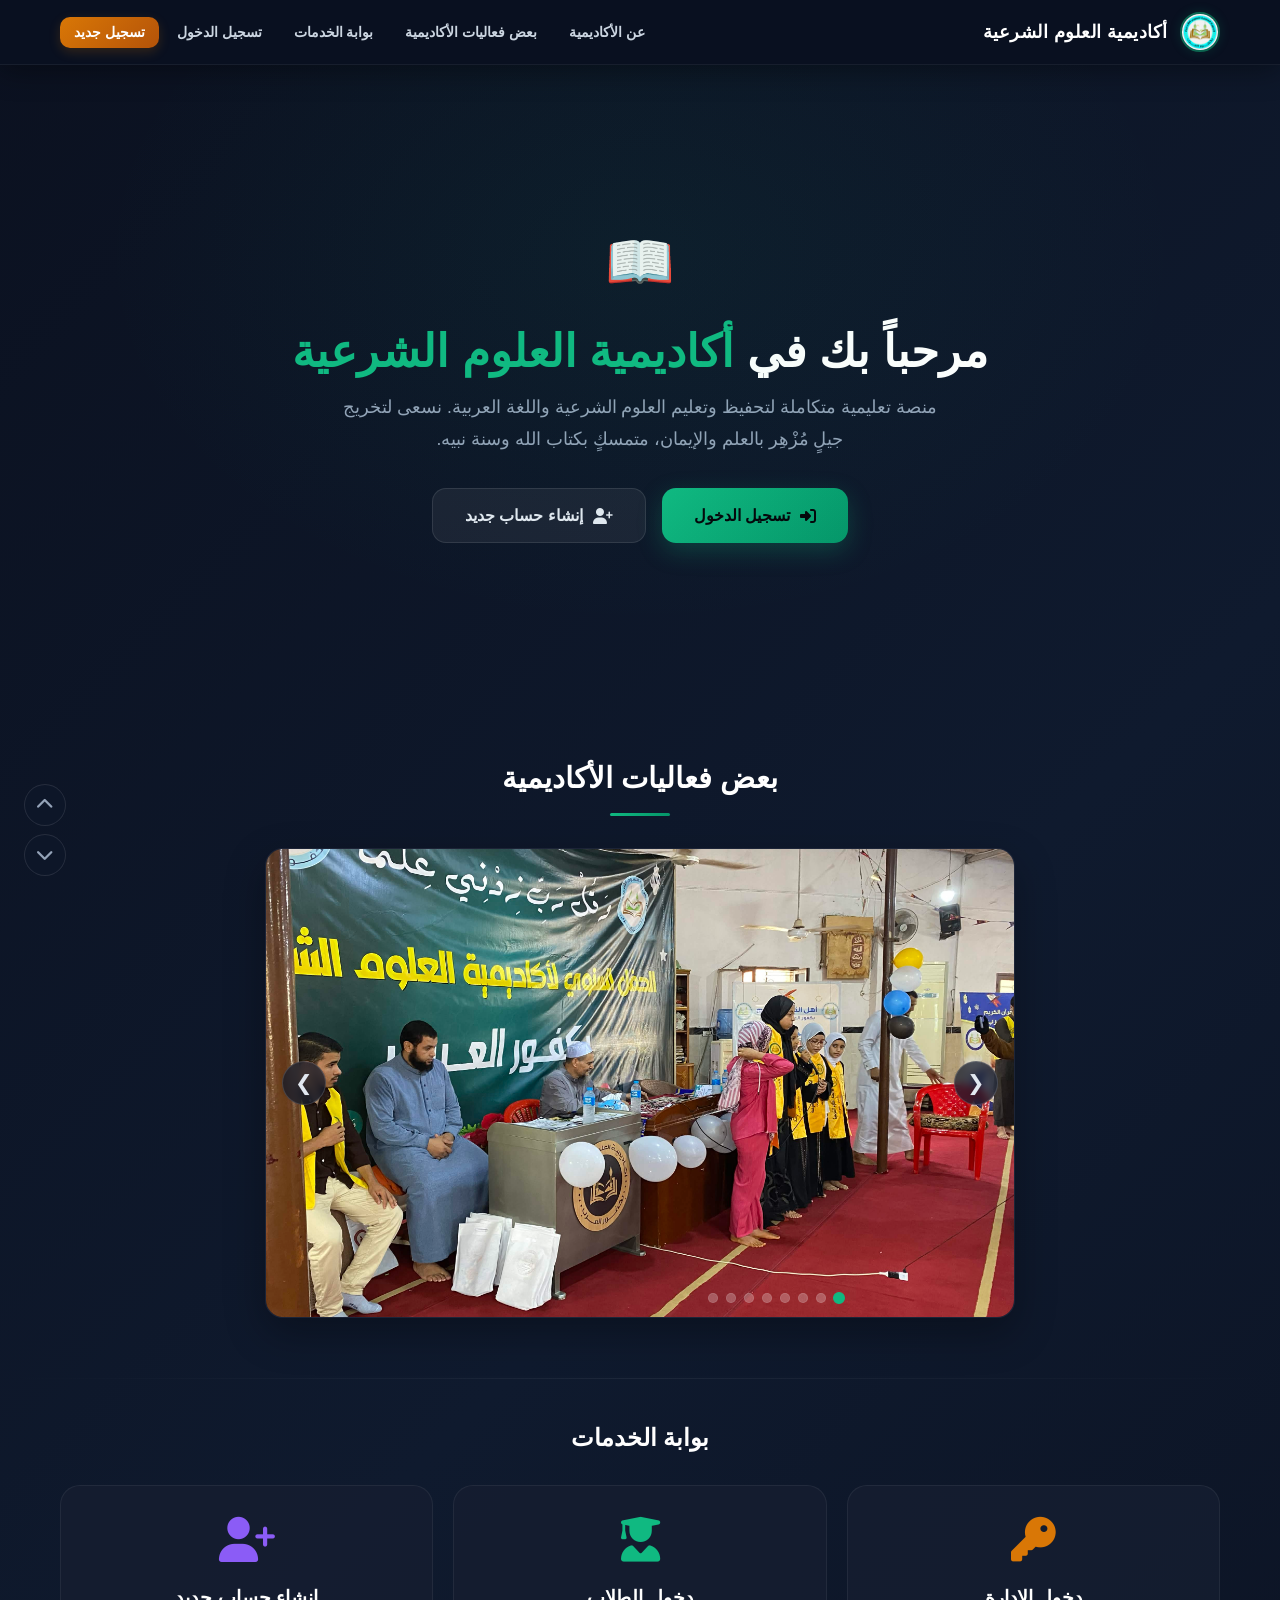
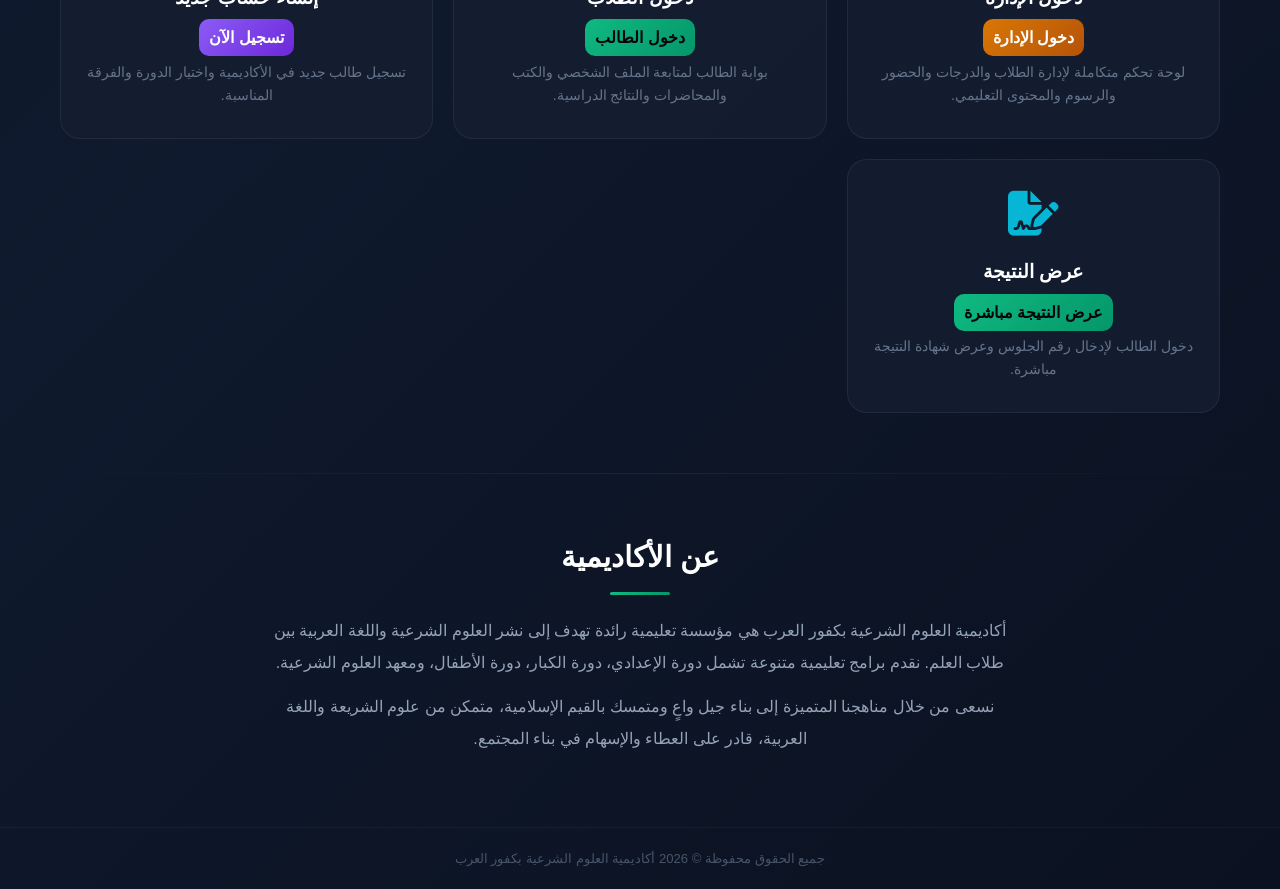
<file: index.html>
<!DOCTYPE html>
<html lang="ar" dir="rtl">
<head>
<meta charset="UTF-8">
<meta name="viewport" content="width=device-width, initial-scale=1.0">
<title>أكاديمية العلوم الشرعية - بكفور العرب</title>
<link rel="stylesheet" href="base.css">
<link rel="stylesheet" href="main-style.css">
<link rel="stylesheet" href="https://cdnjs.cloudflare.com/ajax/libs/font-awesome/6.5.0/css/all.min.css">
</head>
<body>

<div class="scroll-buttons">
  <button class="scroll-btn" onclick="window.scrollTo({top:0,behavior:'smooth'})"><i class="fas fa-chevron-up"></i></button>
  <button class="scroll-btn" onclick="window.scrollTo({top:document.body.scrollHeight,behavior:'smooth'})"><i class="fas fa-chevron-down"></i></button>
</div>

<nav class="navbar">
  <div class="nav-container">
    <div class="nav-logo">
      <img src="img/logo.jpg" alt="شعار الأكاديمية" class="logo-img">
      <span class="logo-text">أكاديمية العلوم الشرعية</span>
    </div>
     <button class="nav-toggle" onclick="toggleNav()"><span class="bar"></span><span class="bar"></span><span class="bar"></span></button>
    <ul class="nav-links">
      <li><a href="#about">عن الأكاديمية</a></li>
      <li><a href="#gallery">بعض فعاليات الأكاديمية</a></li>
      <li><a href="#services">بوابة الخدمات</a></li>
      <li><a href="login.html">تسجيل الدخول</a></li>
      <li><a href="register.html" class="admin-btn">تسجيل جديد</a></li>
    </ul>
  </div>
</nav>

<div class="nav-overlay" onclick="toggleNav()"></div>

<section class="hero-section">
  <div class="hero-icon">📖</div>
  <h1>مرحباً بك في <span>أكاديمية العلوم الشرعية</span></h1>
  <p>منصة تعليمية متكاملة لتحفيظ وتعليم العلوم الشرعية واللغة العربية. نسعى لتخريج جيلٍ مُزْهِر بالعلم والإيمان، متمسكٍ بكتاب الله وسنة نبيه.</p>
  <div class="hero-buttons">
    <a href="login.html" class="hero-btn hero-btn-primary"><i class="fas fa-sign-in-alt"></i> تسجيل الدخول</a>
    <a href="register.html" class="hero-btn hero-btn-secondary"><i class="fas fa-user-plus"></i> إنشاء حساب جديد</a>
  </div>
</section>

<section class="gallery-section" id="gallery">
  <h2>بعض فعاليات الأكاديمية</h2>
  <div class="gallery-slider">
    <div class="slider-wrapper">
      <img src="img/img2/IMG_5350.jpg" alt="صورة من الأكاديمية" class="slider-img active" data-index="0">
      <img src="img/img2/IMG_5352.jpg" alt="صورة من الأكاديمية" class="slider-img" data-index="1">
      <img src="img/img2/IMG_5358.jpg" alt="صورة من الأكاديمية" class="slider-img" data-index="2">
      <img src="img/img2/IMG_5364.jpg" alt="صورة من الأكاديمية" class="slider-img" data-index="3">
      <img src="img/img2/IMG_5370.jpg" alt="صورة من الأكاديمية" class="slider-img" data-index="4">
      <img src="img/img2/IMG_5371.jpg" alt="صورة من الأكاديمية" class="slider-img" data-index="5">
      <img src="img/img2/IMG_5507.jpg" alt="صورة من الأكاديمية" class="slider-img" data-index="6">
      <img src="img/img2/IMG_5513.jpg" alt="صورة من الأكاديمية" class="slider-img" data-index="7">
    </div>
    <button class="slider-btn slider-prev" onclick="prevSlide()">&#10094;</button>
    <button class="slider-btn slider-next" onclick="nextSlide()">&#10095;</button>
    <div class="slider-dots"></div>
  </div>
</section>

<hr class="section-divider">

<section class="portal-footer" id="services">
  <h2>بوابة الخدمات</h2>
  <div class="portal-grid">
    <a href="login.html?mode=admin" class="portal-card admin">
      <div class="icon"><i class="fas fa-key"></i></div>
      <h3>دخول الإدارة</h3>
      <span class="action-btn gold">دخول الإدارة</span>
      <p>لوحة تحكم متكاملة لإدارة الطلاب والدرجات والحضور والرسوم والمحتوى التعليمي.</p>
    </a>
    <a href="login.html?mode=student" class="portal-card student">
      <div class="icon"><i class="fas fa-user-graduate"></i></div>
      <h3>دخول الطلاب</h3>
      <span class="action-btn green">دخول الطالب</span>
      <p>بوابة الطالب لمتابعة الملف الشخصي والكتب والمحاضرات والنتائج الدراسية.</p>
    </a>
    <a href="register.html" class="portal-card register">
      <div class="icon"><i class="fas fa-user-plus"></i></div>
      <h3>إنشاء حساب جديد</h3>
      <span class="action-btn purple">تسجيل الآن</span>
      <p>تسجيل طالب جديد في الأكاديمية واختيار الدورة والفرقة المناسبة.</p>
    </a>
    <a href="result.html" class="portal-card result">
      <div class="icon"><i class="fas fa-file-signature"></i></div>
      <h3>عرض النتيجة</h3>
      <span class="action-btn green">عرض النتيجة مباشرة</span>
      <p>دخول الطالب لإدخال رقم الجلوس وعرض شهادة النتيجة مباشرة.</p>
    </a>
  </div>
</section>

<hr class="section-divider">

<section class="about-section" id="about">
  <h2>عن الأكاديمية</h2>
  <p>أكاديمية العلوم الشرعية بكفور العرب هي مؤسسة تعليمية رائدة تهدف إلى نشر العلوم الشرعية واللغة العربية بين طلاب العلم. نقدم برامج تعليمية متنوعة تشمل دورة الإعدادي، دورة الكبار، دورة الأطفال، ومعهد العلوم الشرعية.</p>
  <p>نسعى من خلال مناهجنا المتميزة إلى بناء جيل واعٍ ومتمسك بالقيم الإسلامية، متمكن من علوم الشريعة واللغة العربية، قادر على العطاء والإسهام في بناء المجتمع.</p>
</section>

<div class="copyright">
  جميع الحقوق محفوظة &copy; 2026 أكاديمية العلوم الشرعية بكفور العرب
</div>

<script>
var currentSlide = 0;
var totalSlides = 8;
var slideInterval;

function showSlide(index) {
  var imgs = document.querySelectorAll('.slider-img');
  imgs.forEach(function(img, i) {
    img.classList.toggle('active', i === index);
  });
  var dots = document.querySelectorAll('.slider-dot');
  dots.forEach(function(d, i) {
    d.classList.toggle('active', i === index);
  });
  currentSlide = index;
}

function nextSlide() {
  showSlide((currentSlide + 1) % totalSlides);
  resetAutoPlay();
}

function prevSlide() {
  showSlide((currentSlide - 1 + totalSlides) % totalSlides);
  resetAutoPlay();
}

function goToSlide(index) {
  showSlide(index);
  resetAutoPlay();
}

function resetAutoPlay() {
  clearInterval(slideInterval);
  slideInterval = setInterval(nextSlide, 4000);
}

var dotsContainer = document.querySelector('.slider-dots');
for (var i = 0; i < totalSlides; i++) {
  var dot = document.createElement('span');
  dot.className = 'slider-dot' + (i === 0 ? ' active' : '');
  dot.setAttribute('onclick', 'goToSlide(' + i + ')');
  dotsContainer.appendChild(dot);
}

showSlide(0);
slideInterval = setInterval(nextSlide, 4000);

var touchStartX = 0;
var touchEndX = 0;
var sliderEl = document.querySelector('.slider-wrapper');
sliderEl.addEventListener('touchstart', function(e) { touchStartX = e.changedTouches[0].screenX; }, {passive:true});
sliderEl.addEventListener('touchend', function(e) {
  touchEndX = e.changedTouches[0].screenX;
  var diff = touchStartX - touchEndX;
  if (Math.abs(diff) > 50) {
    if (diff > 0) nextSlide(); else prevSlide();
  }
}, {passive:true});

function toggleNav() {
  var nl = document.querySelector('.nav-links');
  var no = document.querySelector('.nav-overlay');
  var nt = document.querySelector('.nav-toggle');
  if (nl) nl.classList.toggle('open');
  if (no) no.classList.toggle('show');
  if (nt) nt.classList.toggle('open');
}
</script>
</body>
</html>
</file>
<file: base.css>
*, *::before, *::after { box-sizing: border-box; margin: 0; padding: 0; }
html { scroll-behavior: smooth; }
body {
  font-family: 'Segoe UI', 'Cairo', 'Inter', sans-serif;
  background: linear-gradient(135deg, #0b1120 0%, #0f1a2e 50%, #0b1120 100%);
  min-height: 100vh;
  color: #e2e8f0;
  line-height: 1.6;
}

a { text-decoration: none; color: inherit; }
ul { list-style: none; }

.navbar {
  background: rgba(10, 17, 33, 0.97);
  border-bottom: 1px solid rgba(255, 255, 255, 0.06);
  backdrop-filter: blur(16px);
  -webkit-backdrop-filter: blur(16px);
  position: sticky;
  top: 0;
  z-index: 100;
  box-shadow: 0 4px 30px rgba(0, 0, 0, 0.4);
}
.nav-container {
  max-width: 1200px;
  margin: 0 auto;
  padding: 0 20px;
  display: flex;
  justify-content: space-between;
  align-items: center;
  height: 64px;
}
.nav-logo {
  display: flex;
  align-items: center;
  gap: 12px;
  flex-shrink: 0;
}
.logo-img {
  width: 40px;
  height: 40px;
  border-radius: 50%;
  object-fit: cover;
  border: 2px solid rgba(16, 185, 129, 0.5);
  box-shadow: 0 0 12px rgba(16, 185, 129, 0.15);
}
.logo-text {
  font-size: 1.1rem;
  font-weight: 700;
  color: #ffffff;
  letter-spacing: 0.5px;
  white-space: nowrap;
}
.nav-links {
  display: flex;
  align-items: center;
  gap: 4px;
}
.nav-links a {
  color: #cbd5e1;
  font-size: 0.85rem;
  font-weight: 600;
  padding: 8px 14px;
  border-radius: 10px;
  transition: all 0.25s;
  white-space: nowrap;
  position: relative;
}
.nav-links a:hover {
  color: #ffffff;
  background: rgba(255, 255, 255, 0.07);
}
.nav-links a i {
  margin-left: 6px;
  font-size: 0.8rem;
}
.nav-links .admin-btn {
  background: linear-gradient(135deg, #d97706, #b45309);
  color: #ffffff;
  box-shadow: 0 4px 12px rgba(217, 119, 6, 0.2);
}
.nav-links .admin-btn:hover {
  opacity: 0.9;
  box-shadow: 0 6px 20px rgba(217, 119, 6, 0.3);
}
.nav-links .logout-btn {
  background: rgba(239, 68, 68, 0.12);
  color: #f87171;
  border: 1px solid rgba(239, 68, 68, 0.15);
}
.nav-links .logout-btn:hover {
  background: rgba(239, 68, 68, 0.2);
}
/* --- Hamburger Toggle (Animated Bars) --- */
.nav-toggle {
  display: none;
  width: 40px;
  height: 40px;
  background: rgba(255,255,255,0.05);
  border: 1px solid rgba(255,255,255,0.08);
  border-radius: 10px;
  cursor: pointer;
  align-items: center;
  justify-content: center;
  transition: all 0.25s;
  position: relative;
  z-index: 110;
}
.nav-toggle:hover {
  background: rgba(255,255,255,0.1);
  border-color: rgba(255,255,255,0.15);
}
.nav-toggle .bar {
  display: block;
  width: 20px;
  height: 2px;
  background: #e2e8f0;
  border-radius: 2px;
  transition: all 0.3s;
}
.nav-toggle .bar:nth-child(2) {
  margin: 5px 0;
}
.nav-toggle.open .bar:nth-child(1) {
  transform: translateY(7px) rotate(45deg);
}
.nav-toggle.open .bar:nth-child(2) {
  opacity: 0;
}
.nav-toggle.open .bar:nth-child(3) {
  transform: translateY(-7px) rotate(-45deg);
}
.nav-overlay {
  display: none;
  position: fixed;
  top: 0; left: 0;
  width: 100%; height: 100%;
  background: rgba(0,0,0,0.6);
  z-index: 90;
  backdrop-filter: blur(4px);
  -webkit-backdrop-filter: blur(4px);
}

.scroll-buttons {
  position: fixed;
  bottom: 24px;
  left: 24px;
  display: flex;
  flex-direction: column;
  gap: 8px;
  z-index: 50;
}
.scroll-btn {
  width: 42px;
  height: 42px;
  border-radius: 50%;
  border: 1px solid rgba(255, 255, 255, 0.1);
  background: rgba(15, 23, 42, 0.85);
  color: #94a3b8;
  font-size: 1.1rem;
  cursor: pointer;
  transition: all 0.2s;
  display: flex;
  align-items: center;
  justify-content: center;
  backdrop-filter: blur(8px);
}
.scroll-btn:hover {
  background: rgba(16, 185, 129, 0.2);
  color: #10b981;
  border-color: rgba(16, 185, 129, 0.3);
}

.card {
  background: rgba(22, 30, 49, 0.85);
  border: 1px solid rgba(255, 255, 255, 0.06);
  border-radius: 16px;
  padding: 24px;
  box-shadow: 0 10px 30px rgba(0, 0, 0, 0.2);
  transition: transform 0.3s, box-shadow 0.3s;
}
.card:hover {
  transform: translateY(-3px);
  box-shadow: 0 15px 40px rgba(0, 0, 0, 0.3);
}

.form-control {
  width: 100%;
  padding: 10px 14px;
  background: rgba(15, 23, 42, 0.6);
  border: 1px solid rgba(255, 255, 255, 0.08);
  border-radius: 10px;
  color: #e2e8f0;
  font-size: 0.9rem;
  transition: border-color 0.2s, box-shadow 0.2s;
}
.form-control:focus {
  outline: none;
  border-color: #10b981;
  box-shadow: 0 0 0 3px rgba(16, 185, 129, 0.1);
}
.form-control::placeholder { color: #64748b; }
.form-control option { background: #1e293b; color: #e2e8f0; }

.form-label {
  display: block;
  font-size: 0.82rem;
  font-weight: 600;
  color: #94a3b8;
  margin-bottom: 6px;
}

.btn {
  padding: 10px 22px;
  border-radius: 10px;
  font-weight: 600;
  font-size: 0.9rem;
  border: none;
  cursor: pointer;
  transition: all 0.2s;
  display: inline-flex;
  align-items: center;
  justify-content: center;
  gap: 8px;
}
.btn:hover { transform: translateY(-2px); }
.btn-primary {
  background: linear-gradient(135deg, #10b981 0%, #059669 100%);
  color: #04060a;
}
.btn-primary:hover { opacity: 0.9; }
.btn-secondary {
  background: #334155;
  color: #ffffff;
}
.btn-secondary:hover { background: #475569; }
.btn-gold {
  background: linear-gradient(135deg, #d97706 0%, #b45309 100%);
  color: #ffffff;
}
.btn-gold:hover { opacity: 0.9; }
.btn-danger {
  background: rgba(239, 68, 68, 0.2);
  color: #f87171;
  border: 1px solid rgba(239, 68, 68, 0.2);
}
.btn-danger:hover { background: rgba(239, 68, 68, 0.3); }
.btn-sm { padding: 6px 14px; font-size: 0.8rem; border-radius: 8px; }
.btn-xs { padding: 4px 10px; font-size: 0.72rem; border-radius: 6px; }

.table-container {
  overflow-x: auto;
  -webkit-overflow-scrolling: touch;
  border-radius: 12px;
  border: 1px solid rgba(255, 255, 255, 0.06);
  background: rgba(15, 23, 42, 0.4);
  position: relative;
}
.table-container::after {
  content: '⟵ اسحب للمزيد ⟶';
  display: none;
  text-align: center;
  padding: 8px;
  font-size: 0.75rem;
  color: #64748b;
  background: rgba(15,23,42,0.6);
}
.table-container.is-scrollable::after {
  display: block;
}
.table-container th:first-child,
.table-container td:first-child {
  position: sticky;
  right: 0;
  z-index: 2;
}
.table-container th:first-child {
  background: rgba(16, 185, 129, 0.2);
  z-index: 3;
}
.table-container td:first-child {
  background: rgba(15, 23, 42, 0.95);
}
.table-container td:first-child::after {
  content: '';
  position: absolute;
  top: 0; left: -1px;
  width: 2px;
  height: 100%;
  background: rgba(255,255,255,0.06);
}
table {
  width: 100%;
  border-collapse: collapse;
}
th {
  background: rgba(16, 185, 129, 0.15);
  color: #10b981;
  padding: 12px 16px;
  font-size: 0.82rem;
  font-weight: 700;
  text-align: center;
  border-bottom: 1px solid rgba(255, 255, 255, 0.06);
  white-space: nowrap;
}
td {
  padding: 10px 16px;
  font-size: 0.85rem;
  text-align: center;
  color: #cbd5e1;
  border-bottom: 1px solid rgba(255, 255, 255, 0.04);
}
tr:hover td { background: rgba(255, 255, 255, 0.02); }

.page-title {
  font-size: 1.6rem;
  font-weight: 700;
  color: #ffffff;
  margin-bottom: 4px;
}
.page-subtitle {
  font-size: 0.9rem;
  color: #64748b;
  margin-bottom: 24px;
}

.filter-grid {
  display: grid;
  grid-template-columns: repeat(auto-fit, minmax(200px, 1fr));
  gap: 14px;
  background: rgba(15, 23, 42, 0.5);
  border: 1px solid rgba(255, 255, 255, 0.05);
  border-radius: 14px;
  padding: 18px;
  margin-bottom: 20px;
}

.modal-overlay {
  position: fixed;
  top: 0; left: 0;
  width: 100%; height: 100%;
  background: rgba(0, 0, 0, 0.6);
  display: flex;
  justify-content: center;
  align-items: center;
  opacity: 0;
  visibility: hidden;
  transition: all 0.3s;
  z-index: 1000;
  backdrop-filter: blur(4px);
}
.modal-overlay.show { opacity: 1; visibility: visible; }
.modal-content {
  background: rgba(22, 30, 49, 0.97);
  border: 1px solid rgba(255, 255, 255, 0.08);
  border-radius: 16px;
  padding: 28px 32px;
  box-shadow: 0 20px 60px rgba(0, 0, 0, 0.5);
  text-align: center;
  max-width: 420px;
  width: 90%;
}
.modal-content p { font-size: 1rem; color: #e2e8f0; }

.message-toast {
  position: fixed;
  bottom: 80px;
  right: 50%;
  transform: translateX(50%);
  background: rgba(22, 30, 49, 0.97);
  border: 1px solid rgba(16, 185, 129, 0.3);
  color: #e2e8f0;
  padding: 14px 28px;
  border-radius: 12px;
  font-weight: 600;
  font-size: 0.9rem;
  box-shadow: 0 10px 30px rgba(0, 0, 0, 0.4);
  opacity: 0;
  visibility: hidden;
  transition: all 0.3s;
  z-index: 2000;
  white-space: nowrap;
}
.message-toast.show { opacity: 1; visibility: visible; }

/* --- Hero Section --- */
.hero-section {
  min-height: 70vh;
  display: flex;
  flex-direction: column;
  align-items: center;
  justify-content: center;
  text-align: center;
  padding: 60px 20px;
  position: relative;
}
.hero-section::before {
  content: '';
  position: absolute;
  inset: 0;
  background: radial-gradient(ellipse at 50% 30%, rgba(16,185,129,0.06) 0%, transparent 60%);
  pointer-events: none;
}
.hero-icon { font-size: 3.5rem; margin-bottom: 16px; }
.hero-section h1 {
  font-size: 2.8rem;
  font-weight: 900;
  color: #ffffff;
  margin-bottom: 12px;
  line-height: 1.3;
}
.hero-section h1 span { color: #10b981; }
.hero-section p {
  font-size: 1.1rem;
  color: #94a3b8;
  max-width: 600px;
  margin-bottom: 32px;
  line-height: 1.8;
}
.hero-buttons {
  display: flex;
  gap: 16px;
  flex-wrap: wrap;
  justify-content: center;
}
.hero-btn {
  padding: 14px 32px;
  border-radius: 14px;
  font-weight: 700;
  font-size: 1rem;
  border: none;
  cursor: pointer;
  transition: all 0.3s;
  text-decoration: none;
  display: inline-flex;
  align-items: center;
  gap: 10px;
}
.hero-btn:hover { transform: translateY(-3px); }
.hero-btn-primary {
  background: linear-gradient(135deg, #10b981 0%, #059669 100%);
  color: #04060a;
  box-shadow: 0 8px 25px rgba(16,185,129,0.25);
}
.hero-btn-primary:hover { box-shadow: 0 12px 35px rgba(16,185,129,0.35); }
.hero-btn-secondary {
  background: rgba(255,255,255,0.06);
  color: #e2e8f0;
  border: 1px solid rgba(255,255,255,0.1);
}
.hero-btn-secondary:hover { background: rgba(255,255,255,0.1); }

/* --- About Section --- */
.about-section {
  padding: 60px 20px;
  text-align: center;
  max-width: 800px;
  margin: 0 auto;
}
.about-section h2 {
  font-size: 1.8rem;
  font-weight: 700;
  color: #ffffff;
  margin-bottom: 20px;
}
.about-section h2::after {
  content: '';
  display: block;
  width: 60px;
  height: 3px;
  background: linear-gradient(90deg, #10b981, #059669);
  margin: 12px auto 0;
  border-radius: 2px;
}
.about-section p {
  color: #94a3b8;
  font-size: 1rem;
  line-height: 2;
  margin-bottom: 12px;
}

/* --- Gallery Section --- */
.gallery-section {
  padding: 60px 20px;
  max-width: 900px;
  margin: 0 auto;
}
.gallery-section h2 {
  text-align: center;
  font-size: 1.8rem;
  font-weight: 700;
  color: #ffffff;
  margin-bottom: 32px;
}
.gallery-section h2::after {
  content: '';
  display: block;
  width: 60px;
  height: 3px;
  background: linear-gradient(90deg, #10b981, #059669);
  margin: 12px auto 0;
  border-radius: 2px;
}
.gallery-slider {
  position: relative;
  width: 100%;
  max-width: 750px;
  margin: 0 auto;
  border-radius: 18px;
  overflow: hidden;
  border: 1px solid rgba(255,255,255,0.06);
  box-shadow: 0 15px 40px rgba(0,0,0,0.3);
  background: rgba(15,23,42,0.5);
}
.slider-wrapper {
  position: relative;
  width: 100%;
  aspect-ratio: 16/10;
  overflow: hidden;
}
.slider-img {
  position: absolute;
  top: 0;
  left: 0;
  width: 100%;
  height: 100%;
  object-fit: cover;
  opacity: 0;
  transition: opacity 0.6s ease-in-out;
}
.slider-img.active {
  opacity: 1;
}
.slider-btn {
  position: absolute;
  top: 50%;
  transform: translateY(-50%);
  z-index: 10;
  width: 44px;
  height: 44px;
  border-radius: 50%;
  border: 1px solid rgba(255,255,255,0.15);
  background: rgba(15,23,42,0.7);
  color: #e2e8f0;
  font-size: 1.3rem;
  cursor: pointer;
  transition: all 0.2s;
  display: flex;
  align-items: center;
  justify-content: center;
  backdrop-filter: blur(4px);
}
.slider-btn:hover {
  background: rgba(16,185,129,0.25);
  border-color: rgba(16,185,129,0.4);
}
.slider-prev { right: 16px; }
.slider-next { left: 16px; }
.slider-dots {
  position: absolute;
  bottom: 14px;
  left: 50%;
  transform: translateX(50%);
  display: flex;
  gap: 8px;
  z-index: 10;
}
.slider-dot {
  width: 10px;
  height: 10px;
  border-radius: 50%;
  background: rgba(255,255,255,0.25);
  border: 1px solid rgba(255,255,255,0.1);
  cursor: pointer;
  transition: all 0.2s;
}
.slider-dot.active {
  background: #10b981;
  border-color: #10b981;
  transform: scale(1.2);
}

/* --- Footer Portal --- */
.portal-footer {
  padding: 40px 20px 60px;
  max-width: 1200px;
  margin: 0 auto;
}
.portal-footer h2 {
  text-align: center;
  font-size: 1.5rem;
  font-weight: 700;
  color: #ffffff;
  margin-bottom: 28px;
}
.portal-grid {
  display: grid;
  grid-template-columns: repeat(auto-fit, minmax(280px, 1fr));
  gap: 20px;
}
.portal-card {
  background: rgba(22, 30, 49, 0.85);
  border: 1px solid rgba(255,255,255,0.06);
  border-radius: 20px;
  padding: 32px 24px;
  text-align: center;
  transition: all 0.3s;
  text-decoration: none;
  display: block;
}
.portal-card:hover {
  transform: translateY(-5px);
  box-shadow: 0 15px 35px rgba(16,185,129,0.1);
}
.portal-card .icon { font-size: 2.8rem; margin-bottom: 20px; display: flex; align-items: center; justify-content: center; }
.portal-card .icon i { font-size: inherit; }
.portal-card.admin .icon i { color: #d97706; }
.portal-card.student .icon i { color: #10b981; }
.portal-card.register .icon i { color: #8b5cf6; }
.portal-card.result .icon i { color: #06b6d4; }
.portal-card h3 { font-size: 1.2rem; color: #ffffff; margin-bottom: 12px; }
.portal-card p { font-size: 0.88rem; color: #64748b; line-height: 1.6; margin-top: 10px; }
.portal-card .action-btn { margin-top: 0; }
.portal-card.admin:hover { border-color: rgba(217,119,6,0.3); }
.portal-card.student:hover { border-color: rgba(16,185,129,0.3); }
.portal-card.register:hover { border-color: rgba(139,92,246,0.3); }
.portal-card.result:hover { border-color: rgba(6,182,212,0.3); }

/* --- Student Portal --- */
.student-profile {
  display: grid;
  grid-template-columns: 1fr 1fr;
  gap: 12px;
}
.student-profile .info-item {
  background: rgba(15,23,42,0.5);
  border-radius: 10px;
  padding: 14px 16px;
}
.student-profile .info-item .label {
  font-size: 0.78rem;
  color: #64748b;
  font-weight: 600;
  display: block;
  margin-bottom: 4px;
}
.student-profile .info-item .value {
  font-size: 1rem;
  color: #e2e8f0;
  font-weight: 700;
}
.content-grid {
  display: grid;
  grid-template-columns: repeat(auto-fill, minmax(250px, 1fr));
  gap: 16px;
  margin-top: 16px;
}
.content-card {
  background: rgba(15,23,42,0.5);
  border: 1px solid rgba(255,255,255,0.05);
  border-radius: 12px;
  padding: 16px;
  transition: all 0.2s;
}
.content-card:hover { border-color: rgba(16,185,129,0.2); }
.content-card img, .content-card video {
  width: 100%;
  border-radius: 8px;
  margin-bottom: 10px;
}
.content-card h4 { font-size: 0.9rem; color: #ffffff; margin-bottom: 4px; }
.content-card p { font-size: 0.78rem; color: #64748b; }

.copyright {
  text-align: center;
  padding: 20px;
  color: #475569;
  font-size: 0.82rem;
  border-top: 1px solid rgba(255,255,255,0.04);
}

@media print {
  body { background: white !important; }
  .no-print { display: none !important; }
  .card { box-shadow: none; border: 1px solid #ddd; }
  th { background: #f0f0f0; color: #333; }
  td { color: #333; }
}

@media (max-width: 768px) {
  .logo-text { font-size: 0.9rem; }
  .nav-container { height: 56px; padding: 0 16px; position: relative; }
  .nav-toggle { display: flex; }
  .nav-links {
    visibility: hidden;
    opacity: 0;
    position: fixed;
    top: 0;
    left: 0;
    width: 290px;
    height: 100vh;
    background: rgba(8, 14, 28, 0.99);
    backdrop-filter: blur(24px);
    -webkit-backdrop-filter: blur(24px);
    border-left: 1px solid rgba(255,255,255,0.06);
    flex-direction: column;
    align-items: stretch;
    padding: 0;
    gap: 0;
    z-index: 99;
    overflow-y: auto;
    box-shadow: 10px 0 60px rgba(0,0,0,0.6);
    transform: translateX(100%);
    transition: all 0.35s cubic-bezier(0.4, 0, 0.2, 1);
  }
  .nav-links.open {
    visibility: visible;
    opacity: 1;
    transform: translateX(0);
  }
  .nav-links::before {
    content: '';
    display: block;
    padding: 24px 20px 16px;
    background: linear-gradient(180deg, rgba(16,185,129,0.06) 0%, transparent 100%);
    border-bottom: 1px solid rgba(255,255,255,0.04);
    margin-bottom: 8px;
  }
  .nav-links a {
    text-align: right;
    width: 100%;
    font-size: 0.92rem;
    padding: 14px 20px;
    border-radius: 0;
    margin: 0;
    border-bottom: 1px solid rgba(255,255,255,0.02);
    display: flex;
    align-items: center;
    gap: 12px;
    color: #cbd5e1;
    font-weight: 500;
  }
  .nav-links a i {
    width: 20px;
    text-align: center;
    font-size: 0.95rem;
    color: #64748b;
    transition: color 0.2s;
  }
  .nav-links a:hover {
    background: rgba(16,185,129,0.06);
    color: #ffffff;
  }
  .nav-links a:hover i { color: #10b981; }
  .nav-links .admin-btn {
    background: linear-gradient(135deg, #d97706, #b45309);
    color: #ffffff;
    text-align: center;
    justify-content: center;
    border-radius: 12px;
    margin: 12px 16px 8px;
    padding: 14px 20px;
    border-bottom: none;
    box-shadow: 0 4px 16px rgba(217,119,6,0.2);
    font-weight: 700;
  }
  .nav-links .admin-btn:hover {
    opacity: 0.92;
    background: linear-gradient(135deg, #d97706, #b45309);
  }
  .nav-links .admin-btn i { color: rgba(255,255,255,0.8); }
  .nav-links .admin-btn:hover i { color: #ffffff; }
  .nav-links .logout-btn {
    background: rgba(239,68,68,0.08);
    color: #f87171;
    border: 1px solid rgba(239,68,68,0.12);
    text-align: center;
    justify-content: center;
    border-radius: 12px;
    margin: 4px 16px 20px;
    padding: 14px 20px;
    border-bottom: none;
    font-weight: 600;
  }
  .nav-links .logout-btn:hover {
    background: rgba(239,68,68,0.16);
    border-color: rgba(239,68,68,0.2);
  }
  .nav-links .logout-btn i { color: #f87171; }
  .page-title { font-size: 1.2rem; }
  .page-subtitle { font-size: 0.8rem; }
  .filter-grid { grid-template-columns: 1fr; padding: 12px; }
  .hero-section { min-height: 50vh; padding: 40px 16px; }
  .hero-section h1 { font-size: 1.8rem; }
  .hero-section p { font-size: 0.95rem; max-width: 100%; }
  .hero-btn { padding: 12px 24px; font-size: 0.9rem; }
  .about-section p { font-size: 0.9rem; }
  .gallery-section { padding: 40px 16px; }
  .gallery-section h2 { font-size: 1.4rem; }
  .portal-footer { padding: 30px 16px 40px; }
  .portal-footer h2 { font-size: 1.3rem; }
  .portal-card { padding: 24px 16px; }
  .portal-card .icon { font-size: 2.2rem; margin-bottom: 16px; }
  .portal-card h3 { font-size: 1rem; }
  .portal-card p { font-size: 0.82rem; }
  .student-profile { grid-template-columns: 1fr; }
  .content-grid { grid-template-columns: 1fr; }
  .table-container { -webkit-overflow-scrolling: touch; }
  th, td { padding: 8px 10px; font-size: 0.78rem; }
  .btn-sm { padding: 8px 16px; font-size: 0.82rem; }
  .btn-xs { padding: 8px 12px; font-size: 0.8rem; min-height: 40px; }
  .input-grade { width: 52px; padding: 6px 4px; font-size: 0.85rem; }
  .main-content { padding: 24px 12px; }
  .message-toast { font-size: 0.82rem; padding: 12px 20px; white-space: normal; max-width: 80%; }
  .slider-btn { width: 36px; height: 36px; font-size: 1rem; }
  .slider-dot { width: 14px; height: 14px; }
  .scroll-btn { width: 44px; height: 44px; font-size: 1rem; }
  .scroll-buttons { bottom: 16px; left: 16px; gap: 6px; }
  .modal-content { padding: 24px 20px; }
}
@media (max-width: 480px) {
  .nav-links a { font-size: 0.85rem; padding: 12px 18px; }
  .nav-links { width: 100%; }
  .nav-links::before { padding: 20px 18px 14px; }
  .nav-links .admin-btn, .nav-links .logout-btn { margin-left: 14px; margin-right: 14px; }
  .nav-container { height: 52px; }
  .hero-section { min-height: 40vh; padding: 30px 12px; }
  .hero-section h1 { font-size: 1.4rem; }
  .hero-section p { font-size: 0.85rem; }
  .hero-icon { font-size: 2.5rem; }
  .hero-btn { padding: 10px 20px; font-size: 0.82rem; }
  .about-section { padding: 30px 12px; }
  .about-section h2 { font-size: 1.3rem; }
  .gallery-section h2 { font-size: 1.2rem; }
  .gallery-section { padding: 30px 12px; }
  .gallery-slider { border-radius: 12px; }
  .slider-wrapper { aspect-ratio: 4/3; }
  .slider-btn { width: 32px; height: 32px; font-size: 0.85rem; }
  .slider-prev { right: 8px; }
  .slider-next { left: 8px; }
  .slider-dot { width: 12px; height: 12px; }
  .slider-dots { gap: 6px; }
  .portal-footer { padding: 20px 12px 30px; }
  .portal-grid { grid-template-columns: 1fr; gap: 14px; }
  .portal-card { padding: 20px 14px; }
  .page-title { font-size: 1rem; }
  .filter-grid { padding: 10px; gap: 10px; }
  .student-profile .info-item { padding: 10px 12px; }
  th, td { padding: 6px 8px; font-size: 0.72rem; }
  .btn { padding: 8px 16px; font-size: 0.82rem; }
  .form-control { font-size: 0.85rem; padding: 8px 12px; }
  .scroll-btn { width: 38px; height: 38px; }
  .scroll-buttons { bottom: 12px; left: 12px; }
  .copyright { font-size: 0.72rem; padding: 14px; }
}
@media (max-width: 360px) {
  .nav-links a { font-size: 0.78rem; padding: 8px 12px; }
  .hero-section h1 { font-size: 1.2rem; }
  .hero-section p { font-size: 0.8rem; }
  .hero-btn { padding: 8px 16px; font-size: 0.78rem; }
  .portal-card h3 { font-size: 0.9rem; }
  .portal-card p { font-size: 0.78rem; }
  .gallery-section h2 { font-size: 1.1rem; }
  .slider-btn { width: 28px; height: 28px; font-size: 0.75rem; }
  .slider-dot { width: 10px; height: 10px; }
  th, td { padding: 4px 6px; font-size: 0.68rem; }
  .page-title { font-size: 0.9rem; }
  .form-control { font-size: 0.8rem; padding: 6px 10px; }
  .btn { font-size: 0.78rem; padding: 6px 12px; }
}
@media (pointer: coarse) {
  .nav-links a, .btn, .hero-btn, .portal-card { cursor: default; }
  .btn { min-height: 44px; }
  .hero-btn { min-height: 48px; }
  .form-control { min-height: 44px; }
  .input-grade { min-height: 40px; }
  .slider-dot { min-width: 14px; min-height: 14px; }
  .scroll-btn { min-width: 44px; min-height: 44px; }
}
</file>
<file: main-style.css>
/* --- روابط الكروت --- */
.dashboard-card-link { text-decoration: none; color: inherit; display: block; }
.dashboard-card-link:hover .dashboard-card { transform: translateY(-5px); box-shadow: 0 15px 35px rgba(16, 185, 129, 0.1); }

.main-content { max-width: 1200px; margin: 0 auto; padding: 40px 20px; }

/* --- Welcome Section --- */
.welcome-section { text-align: center; margin-bottom: 40px; animation: fadeIn 0.8s ease; }
.welcome-section h1 { font-size: 2rem; color: #ffffff; margin-bottom: 8px; }
.welcome-section p { color: #94a3b8; font-size: 1.05rem; }

/* --- Dashboard Grid --- */
.dashboard-grid { display: grid; grid-template-columns: repeat(auto-fit, minmax(280px, 1fr)); gap: 25px; animation: fadeInUp 0.8s ease; }

.dashboard-card {
  background: rgba(22, 30, 49, 0.85);
  border: 1px solid rgba(255, 255, 255, 0.05);
  border-radius: 20px;
  padding: 30px;
  box-shadow: 0 10px 30px rgba(0, 0, 0, 0.2);
  display: flex;
  flex-direction: column;
  gap: 15px;
  transition: transform 0.3s, box-shadow 0.3s;
}
.dashboard-card:hover { transform: translateY(-5px); box-shadow: 0 15px 35px rgba(16, 185, 129, 0.1); }

.card-icon { font-size: 2.5rem; }
.dashboard-card h2 { font-size: 1.3rem; color: #ffffff; border-bottom: 2px solid rgba(255, 255, 255, 0.05); padding-bottom: 8px; }
.dashboard-card p { font-size: 0.9rem; color: #94a3b8; line-height: 1.6; }

.item-list { list-style: none; display: flex; flex-direction: column; gap: 8px; font-size: 0.9rem; color: #cbd5e1; }
.profile-info p { margin-bottom: 8px; color: #cbd5e1; }
.profile-info strong { color: #94a3b8; }
.result-badge { display: flex; justify-content: space-between; align-items: center; background: rgba(15, 23, 42, 0.5); padding: 12px; border-radius: 8px; }
.gold-text { color: #d97706; }

.action-btn {
  width: 100%;
  padding: 10px;
  background-color: #334155;
  color: #ffffff;
  border: none;
  border-radius: 10px;
  font-weight: 600;
  cursor: pointer;
  margin-top: auto;
  transition: background 0.2s;
}
.action-btn:hover { background-color: #475569; }
.action-btn.green { background: linear-gradient(135deg, #10b981 0%, #059669 100%); color: #04060a; }
.action-btn.green:hover { opacity: 0.9; }
.action-btn.gold { background: linear-gradient(135deg, #d97706 0%, #b45309 100%); color: #ffffff; }
.action-btn.gold:hover { opacity: 0.9; }
.action-btn.purple { background: linear-gradient(135deg, #8b5cf6 0%, #6d28d9 100%); color: #ffffff; }
.action-btn.purple:hover { opacity: 0.9; }

.whatsapp-btn {
  background: #25D366;
  color: white;
  padding: 8px 14px;
  border: none;
  border-radius: 8px;
  font-weight: 600;
  font-size: 0.8rem;
  cursor: pointer;
  transition: opacity 0.2s;
  display: inline-flex;
  align-items: center;
  gap: 6px;
}
.whatsapp-btn:hover { opacity: 0.85; }

.status-badge {
  display: inline-block;
  padding: 3px 10px;
  border-radius: 20px;
  font-size: 0.72rem;
  font-weight: 700;
}
.status-present { background: rgba(16, 185, 129, 0.15); color: #10b981; }
.status-late { background: rgba(245, 158, 11, 0.15); color: #f59e0b; }
.status-absent { background: rgba(239, 68, 68, 0.15); color: #f87171; }
.status-pass { background: rgba(16, 185, 129, 0.15); color: #10b981; }
.status-second { background: rgba(245, 158, 11, 0.15); color: #f59e0b; }
.status-fail { background: rgba(239, 68, 68, 0.15); color: #f87171; }

.input-grade {
  width: 60px;
  text-align: center;
  background: rgba(15, 23, 42, 0.6);
  border: 1px solid rgba(255, 255, 255, 0.08);
  border-radius: 6px;
  color: #e2e8f0;
  padding: 4px 6px;
  font-size: 0.85rem;
}
.input-grade:focus { outline: none; border-color: #10b981; }

.button-group { display: flex; justify-content: center; gap: 12px; margin-top: 20px; flex-wrap: wrap; }

/* --- Animations --- */
/* --- Login Page --- */
.login-page {
  min-height: 100vh;
  display: flex;
  align-items: center;
  justify-content: center;
  background: linear-gradient(135deg, #0b1120 0%, #0f1a2e 50%, #0b1120 100%);
  position: relative;
  overflow: hidden;
  padding: 20px;
}
.login-page::before {
  content: '';
  position: absolute;
  top: -50%;
  left: -50%;
  width: 200%;
  height: 200%;
  background: radial-gradient(circle at 30% 50%, rgba(16,185,129,0.03) 0%, transparent 50%),
              radial-gradient(circle at 70% 50%, rgba(217,119,6,0.03) 0%, transparent 50%);
  animation: pulse 8s ease-in-out infinite;
}
.login-card {
  position: relative;
  z-index: 1;
  background: rgba(22,30,49,0.9);
  border: 1px solid rgba(255,255,255,0.06);
  border-radius: 24px;
  padding: 40px 32px;
  box-shadow: 0 20px 60px rgba(0,0,0,0.4);
  max-width: 420px;
  width: 100%;
  text-align: center;
}
.login-card .logo-svg { width: 70px; height: 70px; margin-bottom: 16px; }
.login-card h1 { font-size: 1.3rem; color: #ffffff; margin-bottom: 4px; }
.login-card p { color: #64748b; font-size: 0.85rem; margin-bottom: 28px; }

.login-tabs {
  display: flex;
  gap: 8px;
  margin-bottom: 24px;
  background: rgba(15,23,42,0.5);
  border-radius: 12px;
  padding: 4px;
}
.login-tab {
  flex: 1;
  padding: 10px;
  border-radius: 10px;
  font-weight: 700;
  font-size: 0.85rem;
  border: none;
  cursor: pointer;
  transition: all 0.2s;
  background: transparent;
  color: #64748b;
}
.login-tab.active {
  background: rgba(16,185,129,0.15);
  color: #10b981;
}

/* --- Section Divider --- */
.section-divider {
  border: none;
  height: 1px;
  background: linear-gradient(90deg, transparent, rgba(255,255,255,0.06), transparent);
  margin: 0;
}

@keyframes fadeIn { from { opacity: 0; } to { opacity: 1; } }
@keyframes fadeInUp {
  from { opacity: 0; transform: translateY(20px); }
  to { opacity: 1; transform: translateY(0); }
}
@keyframes pulse {
  0%, 100% { opacity: 1; }
  50% { opacity: 0.5; }
}

/* --- Responsive --- */
@media(max-width: 992px) {
  .dashboard-grid { grid-template-columns: repeat(2, 1fr); }
}
@media(max-width: 768px) {
  .dashboard-grid { gap: 16px; grid-template-columns: 1fr; }
  .dashboard-card { padding: 20px; }
}
@media(max-width: 480px) {
  .main-content { padding: 16px 10px; }
  .welcome-section { margin-bottom: 20px; }
  .welcome-section h1 { font-size: 1.1rem; }
  .welcome-section p { font-size: 0.8rem; }
  .dashboard-card { padding: 14px; gap: 8px; }
  .dashboard-grid { gap: 12px; }
  .card-icon { font-size: 1.6rem; }
  .dashboard-card h2 { font-size: 1rem; }
  .dashboard-card p { font-size: 0.78rem; }
  .action-btn { padding: 10px; font-size: 0.85rem; min-height: 44px; }
}
@media(max-width: 360px) {
  .main-content { padding: 12px 8px; }
  .welcome-section h1 { font-size: 1rem; }
  .dashboard-card { padding: 12px; }
  .card-icon { font-size: 1.4rem; }
  .dashboard-card h2 { font-size: 0.9rem; }
  .dashboard-card p { font-size: 0.75rem; }
}
</file>
